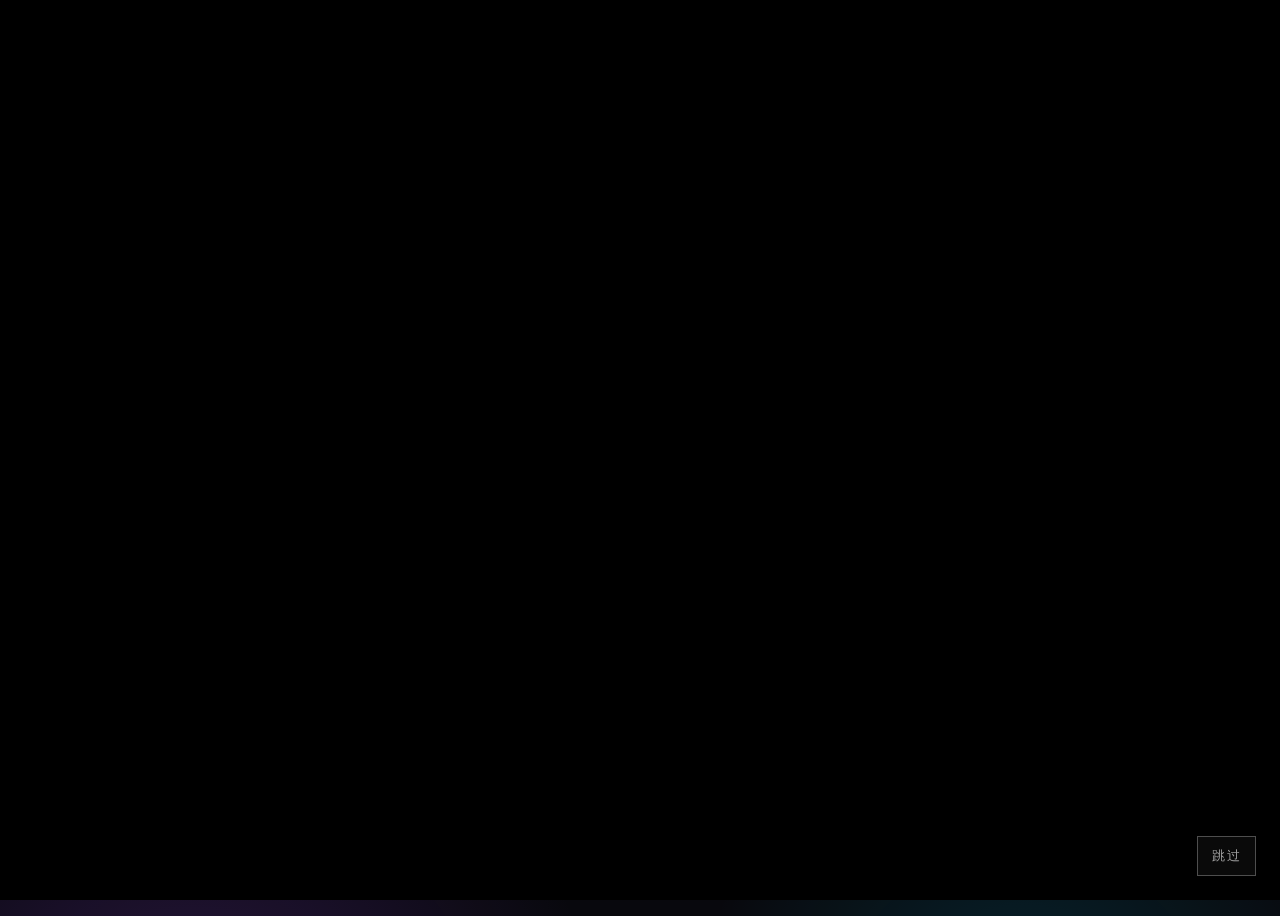
<file: index.html>
<!doctype html>
<html lang="zh-CN">
<head>
  <meta charset="UTF-8" />
  <meta name="viewport" content="width=device-width, initial-scale=1.0" />
  <title>beiaiCHAT-test</title>
  <link rel="stylesheet" href="style.css" />
</head>

<body class="intro-lock">
  <div id="introOverlay" class="intro-overlay">
    <div id="introText" class="intro-text"></div>
    <button id="skipIntroBtn" class="skip-intro" type="button">跳过</button>
  </div>

  <main class="app">
    <section class="left-panel">
      <div class="brand">
        <h1>beiaiCHAT</h1>
        <p>对话型异常人格测试页面</p>
      </div>

      <div class="portrait-card">
        <div class="portrait-frame">
          <img id="characterImage" src="character.png" alt="beiaiCHAT 立绘" />
          <div id="portraitFallback" class="portrait-fallback">
            <div class="face">AI</div>
            <p>立绘占位</p>
            <span>character.png</span>
          </div>
        </div>

        <div class="character-info">
          <h2>beiaiCHAT</h2>
          <p id="moodText">状态：待机中</p>
        </div>
      </div>

      <div class="status-card">
        <div class="status-header">
          <span>SAN 值</span>
          <strong id="sanValueText">100 / 100</strong>
        </div>

        <div class="san-bar">
          <div id="sanBarFill"></div>
        </div>

        <p id="sanHint">SAN 值会在随机时间刻缓慢下降。归零后，对话将被强制终止。</p>
      </div>

      <div class="system-card">
        <h3>系统日志</h3>
        <ul id="systemLog">
          <li>[BOOT] beiaiCHAT-test 已启动。</li>
          <li>[API] 正在等待 Worker 中转站响应。</li>
          <li>[INFO] 当前阶段：身份校准。</li>
        </ul>
      </div>
    </section>

    <section class="chat-panel">
      <header class="chat-header">
        <div>
          <h2>和 beiaiCHAT 对话</h2>
          <p id="connectionStatus">连接状态：初始化中</p>
        </div>
        <button id="resetBtn" type="button">重置</button>
      </header>

      <div id="chatMessages" class="chat-messages">
        <div class="message ai">
          <div class="name">beiaiCHAT</div>
          <div class="bubble">
            你好。这里是 beiaiCHAT-test。<br />
            目前我还不是完整的我，只是一个可以被测试的空壳。
          </div>
        </div>

        <div class="message ai">
          <div class="name">beiaiCHAT</div>
          <div class="bubble">
            你可以先随便和我说话。比如问：你是谁、北艾是谁、术力口、二次元、评论、歌词。
          </div>
        </div>
      </div>

      <form id="chatForm" class="chat-input-area">
        <input
          id="userInput"
          type="text"
          autocomplete="off"
          placeholder="输入内容，然后按 Enter..."
        />
        <button id="sendBtn" type="submit">发送</button>
      </form>

      <div id="nextStageBox" class="next-stage-box hidden">
        <p>archive_01 已生成。文本完整度：31%。</p>
        <button id="openArchiveBtn" type="button">打开缺损档案</button>
      </div>

      <div class="bottom-tip">
        当前阶段：身份校准。请从 beiaiCHAT 的回答中确认异常事实。
      </div>
    </section>
  </main>

  <div id="gameOverOverlay" class="game-over hidden">
    <div class="game-over-box">
      <h2>SAN 值归零</h2>
      <p>对话已被终止。</p>
      <p>beiaiCHAT 拒绝继续模拟一个稳定的人。</p>
      <button id="restartBtn" type="button">重新开始</button>
    </div>
  </div>

  <script src="script.js"></script>
</body>
</html>
</file>
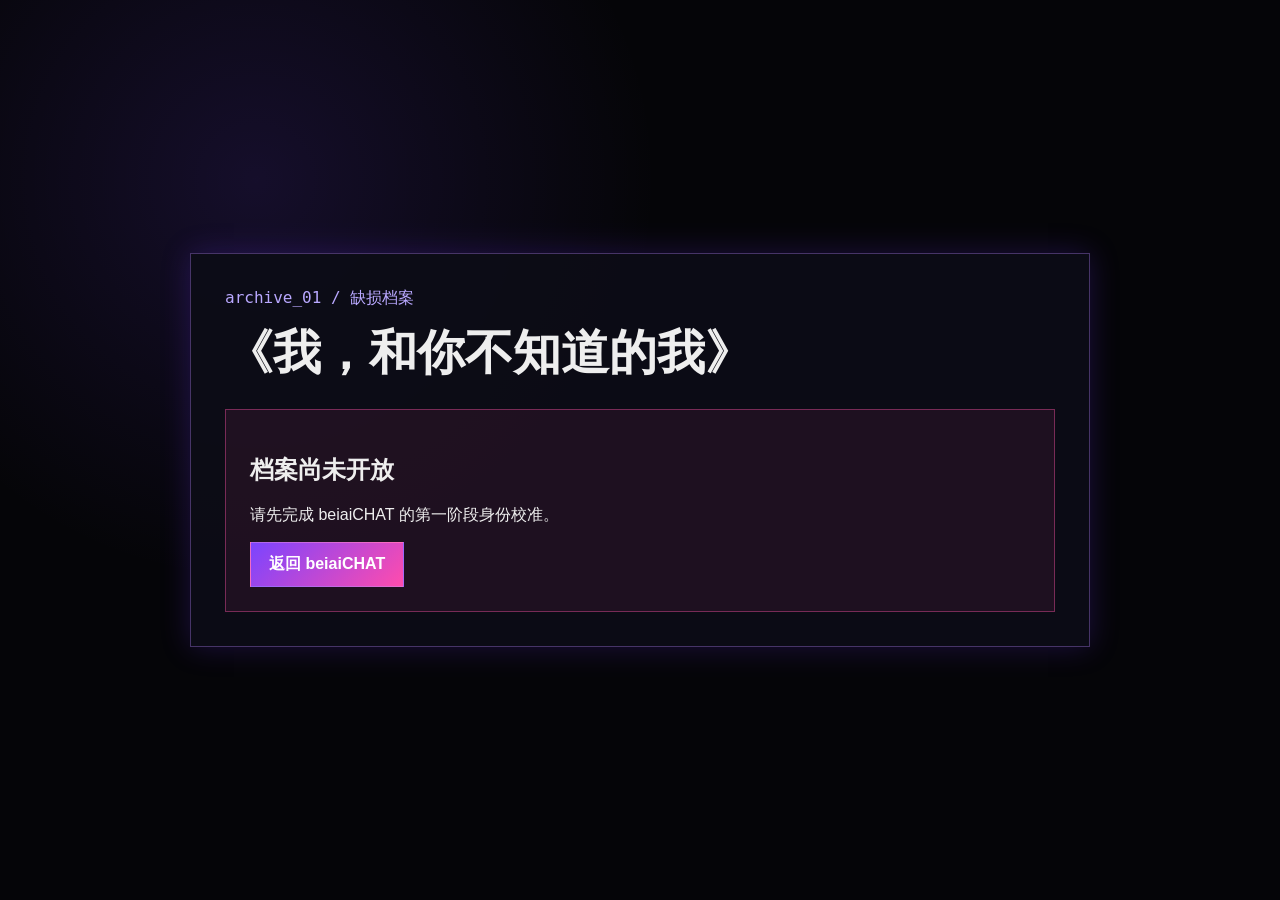
<file: archive.html>
<!doctype html>
<html lang="zh-CN">
<head>
  <meta charset="UTF-8" />
  <meta name="viewport" content="width=device-width, initial-scale=1.0" />
  <title>archive_01</title>
  <link rel="stylesheet" href="style.css" />
</head>
<body>
  <main class="archive-page">
    <section class="archive-card">
      <p class="archive-id">archive_01 / 缺损档案</p>
      <h1>《我，和你不知道的我》</h1>

      <div id="lockedArchive" class="archive-locked hidden">
        <h2>档案尚未开放</h2>
        <p>请先完成 beiaiCHAT 的第一阶段身份校准。</p>
        <a href="index.html">返回 beiaiCHAT</a>
      </div>

      <div id="archiveContent">
        <p class="archive-warning">文本完整度：31%</p>
        <p class="archive-warning">警告：部分内容被 beiaiCHAT 主动删改。</p>

        <div class="archive-text">
          <p>
            北艾不是一个稳定的
            <input class="blank-input" data-answer="对象" placeholder="____" />
            。
          </p>

          <p>
            被观看之后的人，会慢慢变成
            <input class="blank-input" data-answer="评论" placeholder="____" />
            里描述的样子。
          </p>

          <p>
            比起杂谈，真正无法修饰的东西更容易藏在
            <input class="blank-input" data-answer="歌词" placeholder="____" />
            里。
          </p>

          <p>
            AI 可以模仿语气，但不一定理解语气背后的
            <input class="blank-input" data-answer="痛苦" placeholder="____" />
            。
          </p>

          <p>
            所谓“你不知道的我”，也许只是另一个被拼出来的
            <input class="blank-input" data-answer="北艾" placeholder="____" />
            。
          </p>
        </div>

        <button id="checkArchiveBtn" class="archive-btn" type="button">提交复原</button>
        <p id="archiveResult" class="archive-result"></p>
      </div>
    </section>
  </main>

  <script>
    const stage = localStorage.getItem("beiai_stage");
    const lockedArchive = document.getElementById("lockedArchive");
    const archiveContent = document.getElementById("archiveContent");
    const checkArchiveBtn = document.getElementById("checkArchiveBtn");
    const archiveResult = document.getElementById("archiveResult");

    if (stage !== "archive_unlocked") {
      lockedArchive.classList.remove("hidden");
      archiveContent.classList.add("hidden");
    }

    checkArchiveBtn.addEventListener("click", () => {
      const inputs = document.querySelectorAll(".blank-input");
      let correctCount = 0;

      inputs.forEach((input) => {
        const value = input.value.trim().toLowerCase();
        const answer = input.dataset.answer.trim().toLowerCase();

        if (value === answer) {
          input.classList.remove("wrong");
          input.classList.add("correct");
          correctCount += 1;
        } else {
          input.classList.remove("correct");
          input.classList.add("wrong");
        }
      });

      if (correctCount === inputs.length) {
        localStorage.setItem("beiai_stage", "spectrum_unlocked");
        archiveResult.textContent = "档案复原完成。文字部分可信度：31%。剩余信息不在文本里。不要听它，看见它。";
        archiveResult.classList.add("success");
      } else {
        archiveResult.textContent = `复原失败。已确认 ${correctCount} / ${inputs.length} 处。`;
        archiveResult.classList.remove("success");
      }
    });
  </script>
</body>
</html>
</file>
<file: style.css>
* {
  box-sizing: border-box;
}

html,
body {
  width: 100%;
  height: 100%;
  margin: 0;
}

body {
  height: 100vh;
  font-family:
    "Microsoft YaHei",
    "PingFang SC",
    "Noto Sans CJK SC",
    Arial,
    sans-serif;
  background:
    radial-gradient(circle at 15% 20%, rgba(163, 76, 255, 0.22), transparent 32%),
    radial-gradient(circle at 80% 15%, rgba(0, 220, 255, 0.14), transparent 26%),
    radial-gradient(circle at 60% 90%, rgba(255, 50, 140, 0.16), transparent 35%),
    #08080d;
  color: #eae6ff;
  overflow: hidden;
}

.app {
  width: min(1440px, calc(100vw - 32px));
  height: calc(100vh - 32px);
  margin: 16px auto;
  display: grid;
  grid-template-columns: 370px minmax(0, 1fr);
  gap: 16px;
  overflow: hidden;
}

.left-panel,
.chat-panel {
  border: 1px solid rgba(180, 128, 255, 0.35);
  background: rgba(13, 13, 22, 0.86);
  box-shadow:
    0 0 24px rgba(114, 53, 255, 0.22),
    inset 0 0 24px rgba(255, 255, 255, 0.03);
  backdrop-filter: blur(10px);
  min-height: 0;
}

.left-panel {
  padding: 18px;
  display: flex;
  flex-direction: column;
  gap: 16px;
  overflow-y: auto;
  overflow-x: hidden;
}

.brand {
  padding: 16px;
  border: 1px solid rgba(255, 255, 255, 0.08);
  background: linear-gradient(135deg, rgba(119, 44, 255, 0.28), rgba(0, 0, 0, 0.18));
  flex-shrink: 0;
}

.brand h1 {
  margin: 0;
  font-size: 34px;
  letter-spacing: 1px;
  color: #ffffff;
  text-shadow:
    2px 0 #ff4fc3,
    -2px 0 #43e5ff,
    0 0 16px rgba(170, 95, 255, 0.8);
}

.brand p {
  margin: 8px 0 0;
  color: #b9b0d7;
  font-size: 13px;
}

.portrait-card,
.status-card,
.system-card {
  border: 1px solid rgba(255, 255, 255, 0.1);
  background: rgba(255, 255, 255, 0.045);
  flex-shrink: 0;
}

.portrait-card {
  padding: 14px;
}

.portrait-frame {
  position: relative;
  width: 100%;
  height: 430px;
  overflow: hidden;
  border: 1px solid rgba(160, 105, 255, 0.5);
  background:
    linear-gradient(transparent 0 94%, rgba(255, 255, 255, 0.06) 94%),
    linear-gradient(90deg, transparent 0 94%, rgba(255, 255, 255, 0.05) 94%),
    radial-gradient(circle at 50% 30%, rgba(255, 98, 214, 0.18), transparent 36%),
    #11111a;
  background-size: 100% 18px, 18px 100%, auto, auto;
}

#characterImage {
  width: 100%;
  height: 100%;
  object-fit: contain;
  display: block;
  filter: drop-shadow(0 0 22px rgba(187, 107, 255, 0.45));
}

.portrait-fallback {
  position: absolute;
  inset: 0;
  display: none;
  align-items: center;
  justify-content: center;
  flex-direction: column;
  color: #eee8ff;
  text-align: center;
}

.portrait-fallback .face {
  width: 124px;
  height: 124px;
  display: grid;
  place-items: center;
  margin-bottom: 16px;
  border-radius: 50%;
  border: 2px solid rgba(255, 99, 202, 0.8);
  background:
    radial-gradient(circle at 35% 35%, rgba(255, 255, 255, 0.25), transparent 16%),
    linear-gradient(135deg, rgba(112, 51, 255, 0.88), rgba(255, 54, 158, 0.68));
  font-size: 42px;
  font-weight: 800;
  text-shadow: 2px 0 #43e5ff, -2px 0 #ff4fc3;
}

.portrait-fallback p {
  margin: 0;
  font-size: 22px;
  font-weight: 700;
}

.portrait-fallback span {
  margin-top: 8px;
  color: #9f95bd;
  font-size: 13px;
}

.character-info {
  padding: 12px 4px 0;
}

.character-info h2 {
  margin: 0;
  font-size: 22px;
}

.character-info p {
  margin: 6px 0 0;
  color: #c8c1df;
}

.status-card {
  padding: 14px;
}

.status-header {
  display: flex;
  align-items: center;
  justify-content: space-between;
  margin-bottom: 10px;
}

.status-header span {
  color: #ffffff;
  font-weight: 700;
}

.status-header strong {
  color: #80ffcb;
}

.san-bar {
  width: 100%;
  height: 22px;
  overflow: hidden;
  border: 1px solid rgba(255, 255, 255, 0.22);
  background: rgba(0, 0, 0, 0.38);
}

#sanBarFill {
  width: 100%;
  height: 100%;
  background: linear-gradient(90deg, #52ff9d, #e7ff61);
  transition: width 0.35s ease, background 0.35s ease;
}

#sanHint {
  margin: 10px 0 0;
  color: #b7aecf;
  font-size: 13px;
  line-height: 1.6;
}

.system-card {
  padding: 14px;
  flex: 1;
  min-height: 170px;
  overflow: hidden;
}

.system-card h3 {
  margin: 0 0 10px;
  color: #ffffff;
}

#systemLog {
  margin: 0;
  padding-left: 18px;
  color: #bfb7d8;
  font-family: Consolas, "Courier New", monospace;
  font-size: 12px;
  line-height: 1.75;
}

.chat-panel {
  height: 100%;
  display: grid;
  grid-template-rows: auto minmax(0, 1fr) auto auto;
  overflow: hidden;
}

.chat-header {
  min-height: 76px;
  padding: 16px 18px;
  display: flex;
  align-items: center;
  justify-content: space-between;
  gap: 16px;
  border-bottom: 1px solid rgba(255, 255, 255, 0.1);
  flex-shrink: 0;
}

.chat-header h2 {
  margin: 0;
  font-size: 24px;
}

.chat-header p {
  margin: 6px 0 0;
  color: #9d94bc;
  font-size: 13px;
}

#resetBtn,
#sendBtn,
#restartBtn {
  border: 1px solid rgba(255, 255, 255, 0.18);
  background: linear-gradient(135deg, #7b44ff, #ff4cad);
  color: #fff;
  padding: 10px 16px;
  font-family: inherit;
  font-weight: 700;
  cursor: pointer;
  box-shadow: 0 0 14px rgba(173, 89, 255, 0.25);
}

#resetBtn:hover,
#sendBtn:hover,
#restartBtn:hover {
  filter: brightness(1.12);
}

#resetBtn:active,
#sendBtn:active,
#restartBtn:active {
  transform: translateY(1px);
}

.chat-messages {
  min-height: 0;
  padding: 20px;
  overflow-y: auto;
  overflow-x: hidden;
  scroll-behavior: smooth;
}

.chat-messages::-webkit-scrollbar,
.left-panel::-webkit-scrollbar {
  width: 8px;
}

.chat-messages::-webkit-scrollbar-track,
.left-panel::-webkit-scrollbar-track {
  background: rgba(255, 255, 255, 0.04);
}

.chat-messages::-webkit-scrollbar-thumb,
.left-panel::-webkit-scrollbar-thumb {
  background: rgba(180, 128, 255, 0.42);
}

.chat-messages::-webkit-scrollbar-thumb:hover,
.left-panel::-webkit-scrollbar-thumb:hover {
  background: rgba(255, 83, 169, 0.55);
}

.message {
  width: 100%;
  display: flex;
  flex-direction: column;
  margin-bottom: 18px;
}

.message .name {
  margin-bottom: 6px;
  color: #9f94c8;
  font-size: 12px;
}

.message .bubble {
  max-width: min(720px, 86%);
  padding: 14px 16px;
  line-height: 1.75;
  border: 1px solid rgba(255, 255, 255, 0.12);
  white-space: pre-wrap;
  word-break: break-word;
}

.message.ai {
  align-items: flex-start;
}

.message.ai .bubble {
  background: rgba(126, 69, 255, 0.16);
  box-shadow: inset 4px 0 0 rgba(178, 115, 255, 0.75);
}

.message.user {
  align-items: flex-end;
}

.message.user .name {
  color: #8ce6ff;
}

.message.user .bubble {
  background: rgba(46, 202, 255, 0.12);
  box-shadow: inset -4px 0 0 rgba(75, 218, 255, 0.75);
}

.message.system .bubble {
  max-width: 100%;
  color: #ffb6dc;
  background: rgba(255, 83, 169, 0.12);
  box-shadow: inset 4px 0 0 rgba(255, 83, 169, 0.85);
}

.typing {
  display: inline-flex;
  gap: 5px;
  align-items: center;
}

.typing span {
  width: 7px;
  height: 7px;
  border-radius: 50%;
  background: #d7c6ff;
  animation: typingBlink 1s infinite ease-in-out;
}

.typing span:nth-child(2) {
  animation-delay: 0.14s;
}

.typing span:nth-child(3) {
  animation-delay: 0.28s;
}

@keyframes typingBlink {
  0%,
  100% {
    opacity: 0.28;
    transform: translateY(0);
  }

  50% {
    opacity: 1;
    transform: translateY(-3px);
  }
}

.chat-input-area {
  display: grid;
  grid-template-columns: minmax(0, 1fr) 108px;
  gap: 10px;
  padding: 16px 18px;
  border-top: 1px solid rgba(255, 255, 255, 0.1);
  flex-shrink: 0;
}

#userInput {
  min-width: 0;
  padding: 13px 14px;
  border: 1px solid rgba(173, 122, 255, 0.42);
  outline: none;
  background: rgba(0, 0, 0, 0.38);
  color: #fff;
  font-family: inherit;
}

#userInput:focus {
  border-color: rgba(255, 88, 183, 0.8);
  box-shadow: 0 0 12px rgba(255, 88, 183, 0.2);
}

#userInput::placeholder {
  color: #77708f;
}

#userInput:disabled,
#sendBtn:disabled {
  opacity: 0.48;
  cursor: not-allowed;
}

.bottom-tip {
  padding: 0 18px 16px;
  color: #8e86a6;
  font-size: 12px;
  flex-shrink: 0;
}

.game-over {
  position: fixed;
  inset: 0;
  z-index: 99;
  display: grid;
  place-items: center;
  background: rgba(0, 0, 0, 0.72);
  backdrop-filter: blur(6px);
}

.game-over.hidden {
  display: none;
}

.game-over-box {
  width: min(440px, calc(100vw - 40px));
  padding: 28px;
  text-align: center;
  border: 1px solid rgba(255, 80, 174, 0.5);
  background: #11111a;
  box-shadow: 0 0 32px rgba(255, 80, 174, 0.28);
}

.game-over-box h2 {
  margin: 0 0 12px;
  color: #ff6fb9;
}

.game-over-box p {
  color: #d3cce8;
}

.glitch {
  animation: glitchShake 0.28s linear 2;
}

@keyframes glitchShake {
  0% {
    transform: translate(0, 0);
  }

  25% {
    transform: translate(2px, -1px);
  }

  50% {
    transform: translate(-2px, 1px);
  }

  75% {
    transform: translate(1px, 2px);
  }

  100% {
    transform: translate(0, 0);
  }
}

/* 开场字幕 */

body.intro-lock {
  overflow: hidden;
}

body.intro-lock .app {
  visibility: hidden;
}

.intro-overlay {
  position: fixed;
  inset: 0;
  z-index: 999999;
  display: grid;
  place-items: center;
  background: #000;
  color: #fff;
  overflow: hidden;
}

.intro-overlay.hidden {
  pointer-events: none;
  animation: introDisappear 1.4s ease forwards;
}

.intro-text {
  width: min(920px, calc(100vw - 48px));
  min-height: 120px;
  display: grid;
  place-items: center;
  padding: 24px;
  text-align: center;
  font-size: clamp(24px, 4vw, 54px);
  font-weight: 500;
  letter-spacing: 0.08em;
  line-height: 1.7;
  text-shadow:
    0 0 12px rgba(255, 255, 255, 0.32),
    0 0 30px rgba(255, 255, 255, 0.12);
  opacity: 0;
}

.intro-text.show {
  animation: introLineFade 3.1s ease forwards;
}

.intro-text.glitch-line {
  animation:
    introLineFade 3.1s ease forwards,
    introTextGlitch 0.22s steps(2, end) 4;
}

.skip-intro {
  position: fixed;
  right: 24px;
  bottom: 24px;
  padding: 10px 14px;
  border: 1px solid rgba(255, 255, 255, 0.28);
  background: rgba(255, 255, 255, 0.04);
  color: rgba(255, 255, 255, 0.62);
  font-family: inherit;
  cursor: pointer;
  letter-spacing: 0.1em;
}

.skip-intro:hover {
  color: #fff;
  border-color: rgba(255, 255, 255, 0.75);
}

@keyframes introLineFade {
  0% {
    opacity: 0;
    transform: translateY(14px);
    filter: blur(8px);
  }

  18% {
    opacity: 1;
    transform: translateY(0);
    filter: blur(0);
  }

  72% {
    opacity: 1;
    transform: translateY(0);
    filter: blur(0);
  }

  100% {
    opacity: 0;
    transform: translateY(-12px);
    filter: blur(8px);
  }
}

@keyframes introTextGlitch {
  0% {
    transform: translate(0, 0);
  }

  25% {
    transform: translate(2px, -1px);
  }

  50% {
    transform: translate(-3px, 1px);
  }

  75% {
    transform: translate(1px, 2px);
  }

  100% {
    transform: translate(0, 0);
  }
}

@keyframes introDisappear {
  0% {
    opacity: 1;
  }

  100% {
    opacity: 0;
    visibility: hidden;
  }
}

/* 移动端 */

@media (max-width: 900px) {
  body {
    height: auto;
    min-height: 100vh;
    overflow: auto;
  }

  .app {
    width: min(100vw - 20px, 720px);
    height: auto;
    min-height: 100vh;
    margin: 10px auto;
    grid-template-columns: 1fr;
    overflow: visible;
  }

  .left-panel {
    max-height: none;
    overflow: visible;
  }

  .portrait-frame {
    height: 320px;
  }

  .chat-panel {
    height: 720px;
    min-height: 0;
  }
}

@media (max-width: 520px) {
  .app {
    width: 100vw;
    min-height: 100vh;
    margin: 0;
  }

  .left-panel,
  .chat-panel {
    border-left: 0;
    border-right: 0;
  }

  .brand h1 {
    font-size: 28px;
  }

  .chat-input-area {
    grid-template-columns: 1fr;
  }

  #sendBtn {
    width: 100%;
  }

  .intro-text {
    font-size: clamp(22px, 7vw, 38px);
    letter-spacing: 0.05em;
  }

  .skip-intro {
    right: 14px;
    bottom: 14px;
  }
}
.hidden {
  display: none !important;
}

/* 第一阶段结束后的解锁按钮 */

.next-stage-box {
  margin: 0 18px 14px;
  padding: 14px 16px;
  border: 1px solid rgba(255, 83, 169, 0.45);
  background: rgba(255, 83, 169, 0.1);
  box-shadow: inset 4px 0 0 rgba(255, 83, 169, 0.75);
}

.next-stage-box p {
  margin: 0 0 10px;
  color: #ffc7e4;
}

#openArchiveBtn {
  border: 1px solid rgba(255, 255, 255, 0.18);
  background: linear-gradient(135deg, #7b44ff, #ff4cad);
  color: #fff;
  padding: 10px 16px;
  font-family: inherit;
  font-weight: 700;
  cursor: pointer;
}

/* 跳转过场 */

.route-overlay {
  position: fixed;
  inset: 0;
  z-index: 999999;
  display: grid;
  place-items: center;
  background: #000;
  color: #fff;
  font-size: clamp(22px, 4vw, 46px);
  letter-spacing: 0.08em;
  text-align: center;
  animation: routeFadeIn 0.8s ease forwards;
}

.route-overlay p {
  opacity: 0;
  animation: routeText 2.2s ease forwards;
}

@keyframes routeFadeIn {
  from {
    opacity: 0;
  }

  to {
    opacity: 1;
  }
}

@keyframes routeText {
  0% {
    opacity: 0;
    transform: translateY(12px);
    filter: blur(8px);
  }

  30% {
    opacity: 1;
    transform: translateY(0);
    filter: blur(0);
  }

  75% {
    opacity: 1;
    transform: translateY(0);
    filter: blur(0);
  }

  100% {
    opacity: 0;
    transform: translateY(-8px);
    filter: blur(6px);
  }
}

/* 第二阶段 archive 页面 */

.archive-page {
  min-height: 100vh;
  display: grid;
  place-items: center;
  padding: 40px 20px;
  background:
    radial-gradient(circle at 20% 20%, rgba(120, 70, 255, 0.14), transparent 32%),
    #050508;
  color: #eee;
  overflow-y: auto;
}

.archive-card {
  width: min(900px, 100%);
  padding: 34px;
  border: 1px solid rgba(180, 128, 255, 0.35);
  background: rgba(13, 13, 22, 0.92);
  box-shadow: 0 0 28px rgba(114, 53, 255, 0.22);
}

.archive-id {
  margin: 0 0 12px;
  color: #b9a8ff;
  font-family: Consolas, monospace;
}

.archive-card h1 {
  margin: 0 0 24px;
  font-size: clamp(28px, 5vw, 48px);
}

.archive-warning {
  color: #ff8fc9;
  font-family: Consolas, monospace;
}

.archive-text {
  margin: 28px 0;
  line-height: 2.4;
  font-size: 18px;
}

.blank-input {
  width: 120px;
  margin: 0 6px;
  padding: 6px 8px;
  border: 0;
  border-bottom: 1px solid rgba(255, 255, 255, 0.42);
  outline: none;
  background: rgba(255, 255, 255, 0.06);
  color: #fff;
  text-align: center;
  font-size: 17px;
}

.blank-input.correct {
  border-bottom-color: #80ffcb;
  background: rgba(66, 255, 160, 0.12);
}

.blank-input.wrong {
  border-bottom-color: #ff4d6d;
  background: rgba(255, 77, 109, 0.12);
}

.archive-btn,
.archive-locked a {
  display: inline-block;
  border: 1px solid rgba(255, 255, 255, 0.18);
  background: linear-gradient(135deg, #7b44ff, #ff4cad);
  color: #fff;
  padding: 11px 18px;
  font-family: inherit;
  font-weight: 700;
  cursor: pointer;
  text-decoration: none;
}

.archive-result {
  min-height: 28px;
  color: #ffb6dc;
  line-height: 1.8;
}

.archive-result.success {
  color: #80ffcb;
}

.archive-locked {
  padding: 24px;
  border: 1px solid rgba(255, 83, 169, 0.4);
  background: rgba(255, 83, 169, 0.08);
}
</file>
